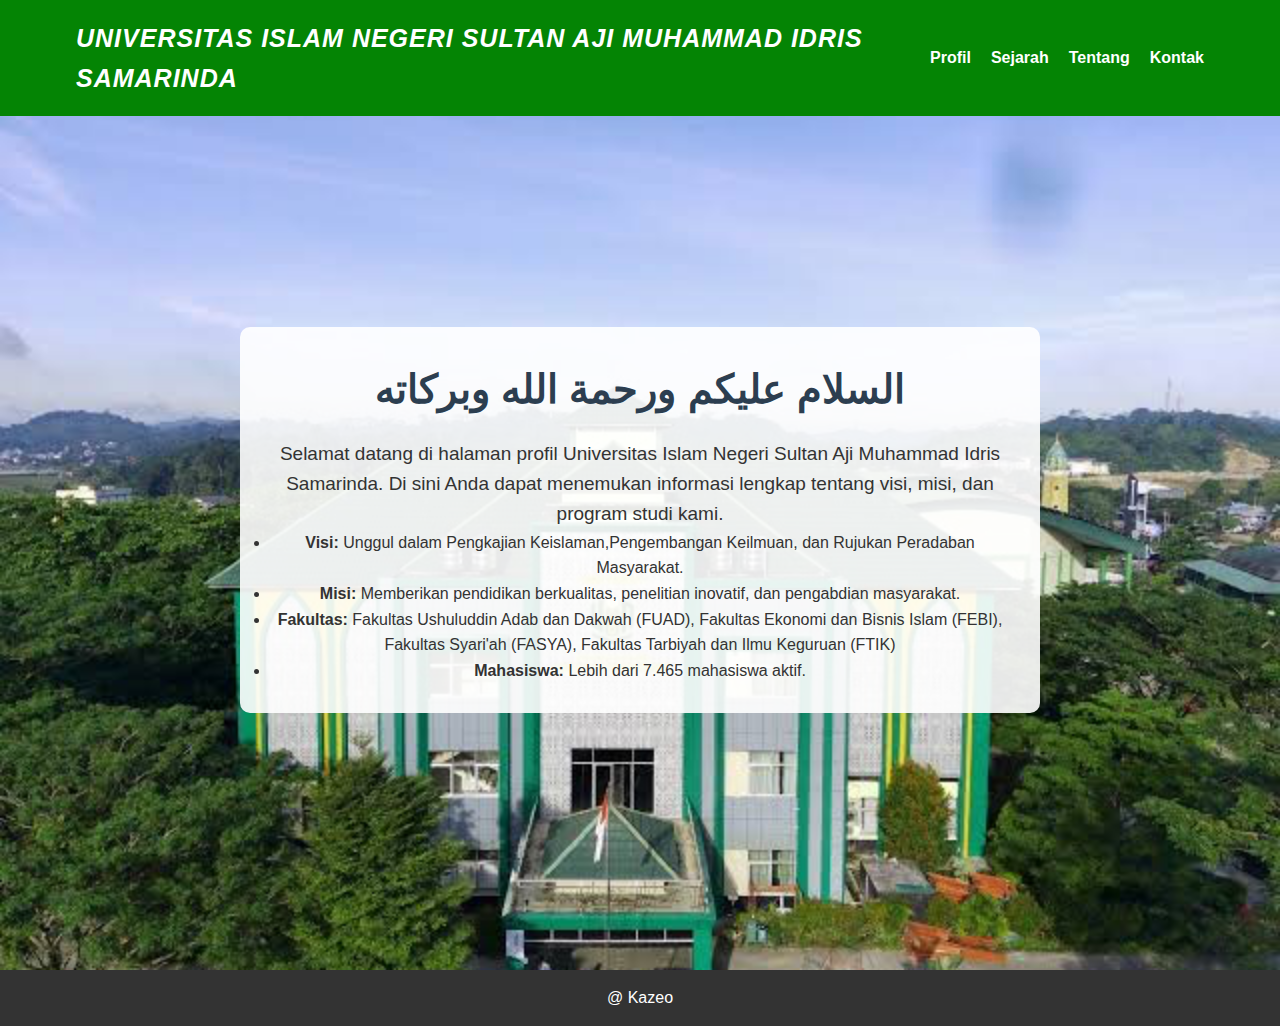
<file: index.html>
<!-- File: profil.html -->
<!DOCTYPE html>
<html lang="id">
  <head>
    <meta charset="UTF-8" />
    <meta name="viewport" content="width=device-width, initial-scale=1.0" />
    <title>Profil</title>
    <link rel="stylesheet" href="style.css" />
  </head>
  <body>
    <header>
      <div class="header-container">
        <h1 class="logo">
          Universitas Islam Negeri Sultan Aji Muhammad Idris Samarinda
        </h1>
        <nav>
          <ul>
            <li><a href="index.html">Profil</a></li>
            <li><a href="Sejarah.html">Sejarah</a></li>
            <li><a href="Tentang-Kampus.html">Tentang</a></li>
            <li><a href="Kontak.html">Kontak</a></li>
          </ul>
        </nav>
      </div>
    </header>
    <main class="background-section">
      <section class="content">
        <h2>السلام عليكم ورحمة الله وبركاته</h2>
        <p>
          Selamat datang di halaman profil Universitas Islam Negeri Sultan Aji
          Muhammad Idris Samarinda. Di sini Anda dapat menemukan informasi
          lengkap tentang visi, misi, dan program studi kami.
        </p>
        
        <ul>
          <li>
            <strong>Visi:</strong> Unggul dalam Pengkajian Keislaman,Pengembangan Keilmuan, dan Rujukan Peradaban Masyarakat.
          </li>
          <li>
            <strong>Misi:</strong> Memberikan pendidikan berkualitas, penelitian
            inovatif, dan pengabdian masyarakat.
          </li>
          <li>
            <strong>Fakultas:</strong> Fakultas Ushuluddin Adab dan Dakwah (FUAD), Fakultas Ekonomi dan Bisnis Islam (FEBI), Fakultas Syari'ah (FASYA), Fakultas Tarbiyah dan Ilmu Keguruan (FTIK)
          </li>
          <li>
            <strong>Mahasiswa:</strong> Lebih dari 7.465 mahasiswa aktif.
          </li>
        </ul>
      </section>
    </main>

    <footer>
      <p>@ Kazeo</p>
    </footer>
  </body>
</html>
</file>
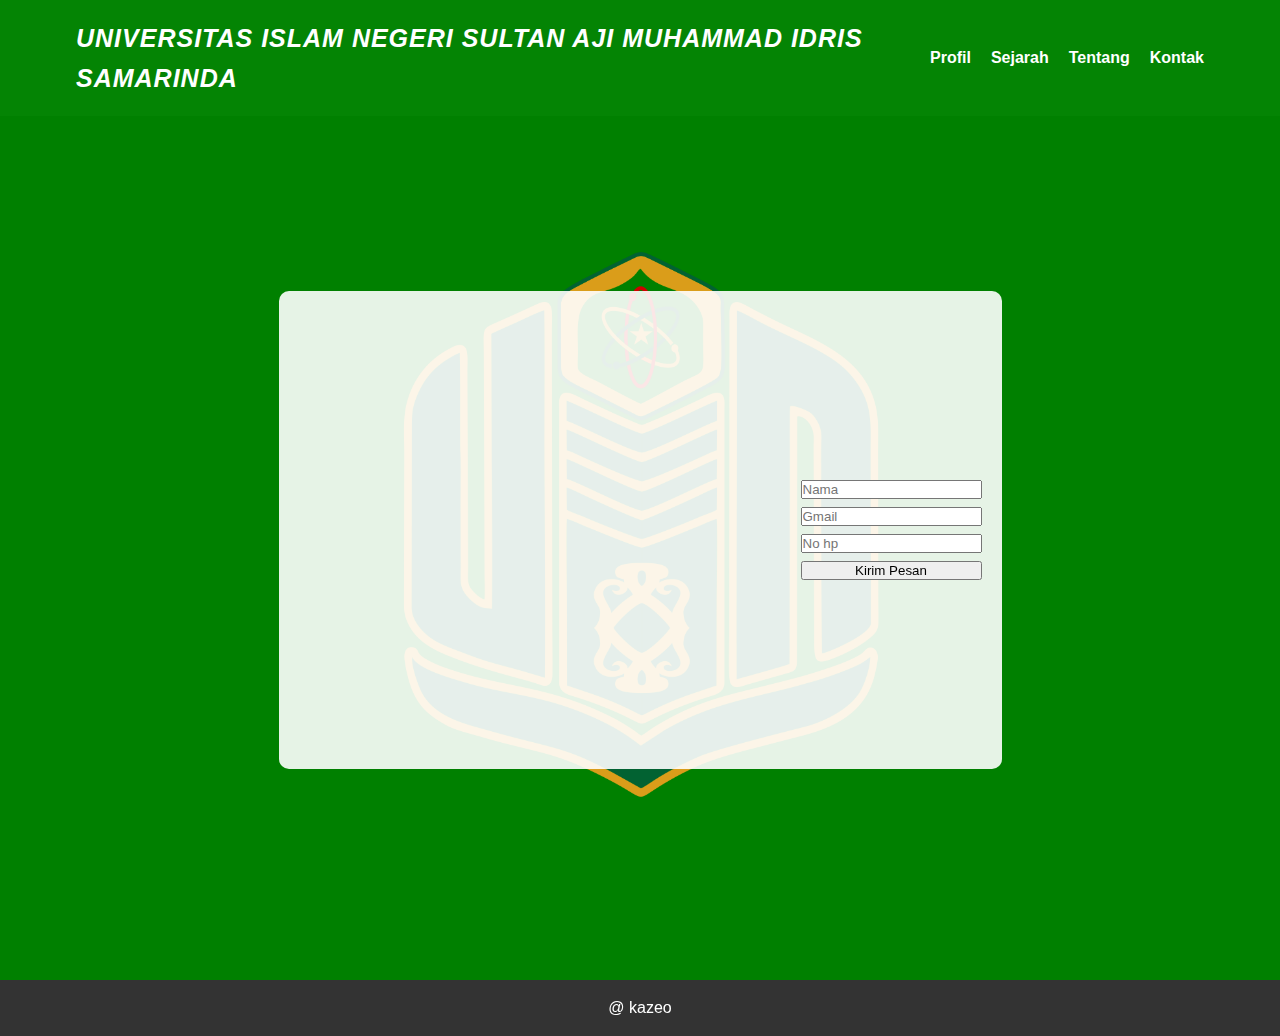
<file: Kontak.html>
<!DOCTYPE html>
<html lang="id">
<head>
    <meta charset="UTF-8">
    <meta name="viewport" content="width=device-width, initial-scale=1.0">
    <title>Kontak</title>
    <link rel="stylesheet" href="style.css" />
</head>
<body>
    <header>
      <div class="header-container">
        <h1 class="logo">
          Universitas Islam Negeri Sultan Aji Muhammad Idris Samarinda
        </h1>
        <nav>
          <ul>
            <li><a href="index.html">Profil</a></li>
            <li><a href="Sejarah.html">Sejarah</a></li>
            <li><a href="Tentang-Kampus.html">Tentang</a></li>
            <li><a href="Kontak.html">Kontak</a></li>
          </ul>
        </nav>
      </div>
    </header>
    <main class="background-kontak">
        <section class="Kontak">
        <div>
            <iframe src="https://www.google.com/maps/embed?pb=!1m18!1m12!1m3!1d255338.7554591904!2d117.00865061640626!3d-0.4972711000000029!2m3!1f0!2f0!3f0!3m2!1i1024!2i768!4f13.1!3m3!1m2!1s0x2df67f0cb989cf81%3A0xc1734f53482871cb!2sUINSI%20Samarinda%20-%20Kampus%20I!5e0!3m2!1sid!2sid!4v1761286650073!5m2!1sid!2sid" width="600" height="450" style="border:0;" allowfullscreen="" loading="lazy" referrerpolicy="no-referrer-when-downgrade"></iframe>
        </div>
        <div class="kontak1">
            <form class="kontak2" action="">
                <input class="input" type="text" placeholder="Nama">
                <input class="input" type="text" placeholder="Gmail">
                <input class="input" type="text" placeholder="No hp">
                <button class="input" type="submit">Kirim Pesan</button>
            </form>
        </div>
        </section>
    </main>
    
    <footer>
      <p>@ kazeo</p>
    </footer>

</body>
</html>
</file>
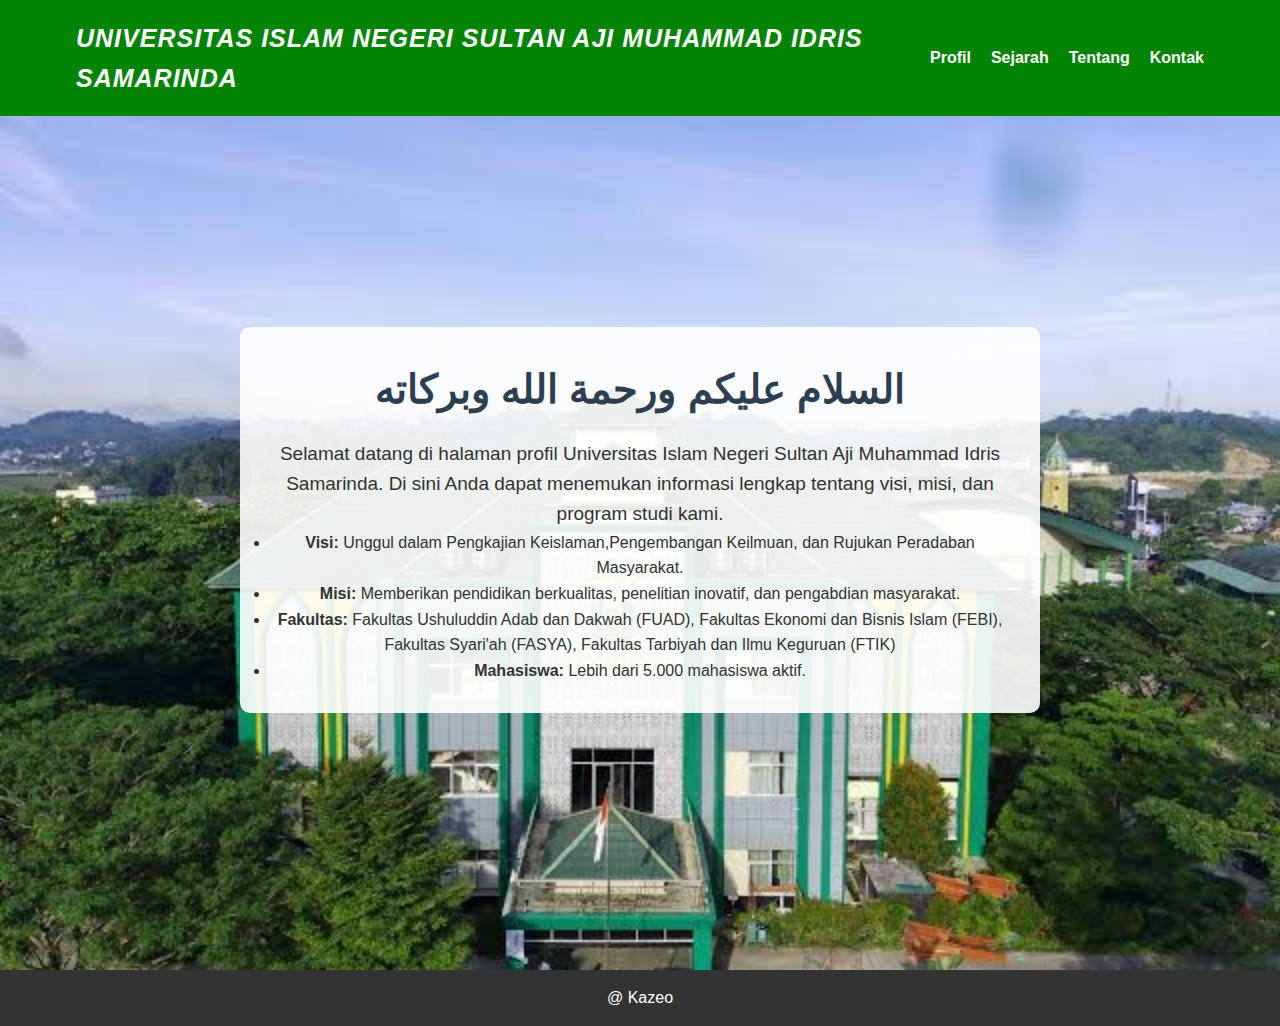
<file: Profil.html>
<!-- File: profil.html -->
<!DOCTYPE html>
<html lang="id">
  <head>
    <meta charset="UTF-8" />
    <meta name="viewport" content="width=device-width, initial-scale=1.0" />
    <title>Profil</title>
    <link rel="stylesheet" href="style.css" />
  </head>
  <body>
    <header>
      <div class="header-container">
        <h1 class="logo">
          Universitas Islam Negeri Sultan Aji Muhammad Idris Samarinda
        </h1>
        <nav>
          <ul>
            <li><a href="Profil.html">Profil</a></li>
            <li><a href="Sejarah.html">Sejarah</a></li>
            <li><a href="Tentang-Kampus.html">Tentang</a></li>
            <li><a href="Kontak.html">Kontak</a></li>
          </ul>
        </nav>
      </div>
    </header>
    <main class="background-section">
      <section class="content">
        <h2>السلام عليكم ورحمة الله وبركاته</h2>
        <p>
          Selamat datang di halaman profil Universitas Islam Negeri Sultan Aji
          Muhammad Idris Samarinda. Di sini Anda dapat menemukan informasi
          lengkap tentang visi, misi, dan program studi kami.
        </p>
        
        <ul>
          <li>
            <strong>Visi:</strong> Unggul dalam Pengkajian Keislaman,Pengembangan Keilmuan, dan Rujukan Peradaban Masyarakat.
          </li>
          <li>
            <strong>Misi:</strong> Memberikan pendidikan berkualitas, penelitian
            inovatif, dan pengabdian masyarakat.
          </li>
          <li>
            <strong>Fakultas:</strong> Fakultas Ushuluddin Adab dan Dakwah (FUAD), Fakultas Ekonomi dan Bisnis Islam (FEBI), Fakultas Syari'ah (FASYA), Fakultas Tarbiyah dan Ilmu Keguruan (FTIK)
          </li>
          <li>
            <strong>Mahasiswa:</strong> Lebih dari 5.000 mahasiswa aktif.
          </li>
        </ul>
      </section>
    </main>

    <footer>
      <p>@ Kazeo</p>
    </footer>
  </body>
</html>
</file>
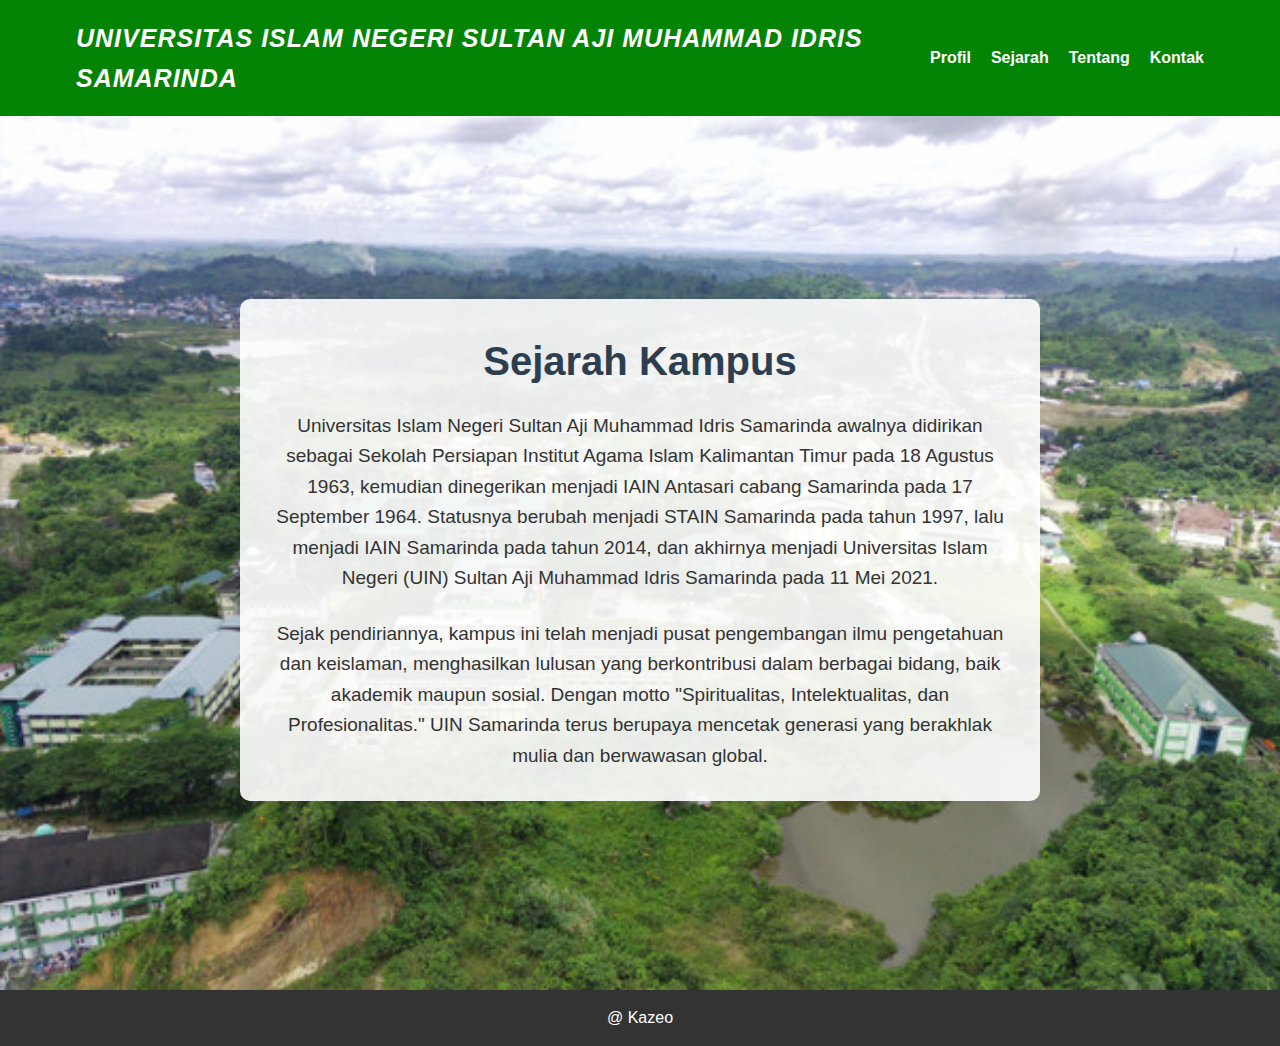
<file: Sejarah.html>
<!DOCTYPE html>
<html lang="id">
<head>
    <meta charset="UTF-8">
    <meta name="viewport" content="width=device-width, initial-scale=1.0">
    <title>Sejarah</title>
    <link rel="stylesheet" href="style.css" />
</head>
<body>
    <header>
      <div class="header-container">
        <h1 class="logo">
          Universitas Islam Negeri Sultan Aji Muhammad Idris Samarinda
        </h1>
        <nav>
          <ul>
            <li><a href="index.html">Profil</a></li>
            <li><a href="Sejarah.html">Sejarah</a></li>
            <li><a href="Tentang-Kampus.html">Tentang</a></li>
            <li><a href="Kontak.html">Kontak</a></li>
          </ul>
        </nav>
      </div>
    </header>
    <main class="background-sejarah">
        <section class="content">
            <h2>Sejarah Kampus</h2>
            <p>Universitas Islam Negeri Sultan Aji Muhammad Idris Samarinda awalnya didirikan sebagai Sekolah Persiapan Institut Agama Islam Kalimantan Timur pada 18 Agustus 1963, kemudian dinegerikan menjadi IAIN Antasari cabang Samarinda pada 17 September 1964. Statusnya berubah menjadi STAIN Samarinda pada tahun 1997, lalu menjadi IAIN Samarinda pada tahun 2014, dan akhirnya menjadi Universitas Islam Negeri (UIN) Sultan Aji Muhammad Idris Samarinda pada 11 Mei 2021.</p>
            <br>
            <p>Sejak pendiriannya, kampus ini telah menjadi pusat pengembangan ilmu pengetahuan dan keislaman, menghasilkan lulusan yang berkontribusi dalam berbagai bidang, baik akademik maupun sosial. Dengan motto "Spiritualitas, Intelektualitas, dan Profesionalitas." UIN Samarinda terus berupaya mencetak generasi yang berakhlak mulia dan berwawasan global.</p>
            
        </section>
    </main>
    
     <footer>
      <p>@ Kazeo</p>
    </footer>
</body>
</html>
</file>
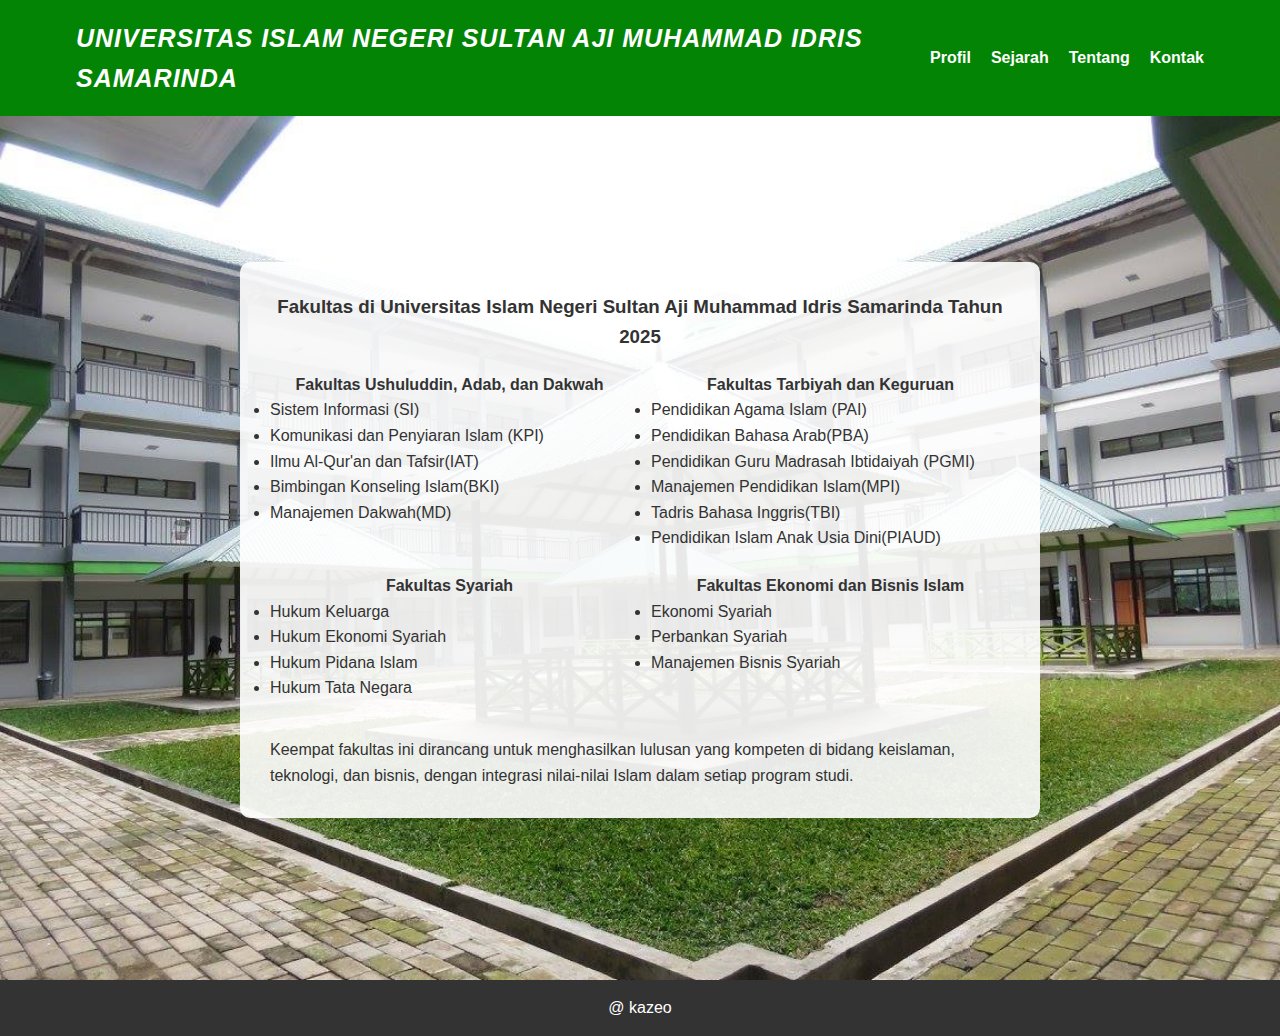
<file: Tentang-Kampus.html>
<!DOCTYPE html>
<html lang="id">
<head>
    <meta charset="UTF-8">
    <meta name="viewport" content="width=device-width, initial-scale=1.0">
    <title>Tentang Kampus</title>
    <link rel="stylesheet" href="style.css" />
</head>
<body>
<header>
      <div class="header-container">
        <h1 class="logo">
          Universitas Islam Negeri Sultan Aji Muhammad Idris Samarinda
        </h1>
        <nav>
          <ul>
            <li><a href="Profil.html">Profil</a></li>
            <li><a href="Sejarah.html">Sejarah</a></li>
            <li><a href="Tentang-Kampus.html">Tentang</a></li>
            <li><a href="Kontak.html">Kontak</a></li>
          </ul>
        </nav>
      </div>
    </header>
    <main class="background-Tentang">
        <section class="contentt">
            <h3>Fakultas di Universitas Islam Negeri Sultan Aji Muhammad Idris Samarinda Tahun 2025</h3>

            <div class="faculty-container">
                <div class="Fuad">
                    <h4>Fakultas Ushuluddin, Adab, dan Dakwah</h4>
                    <ul>
                        <li>Sistem Informasi (SI)</li>
                        <li>Komunikasi dan Penyiaran Islam (KPI)</li>
                        <li>Ilmu Al-Qur'an dan Tafsir(IAT)</li>
                        <li>Bimbingan Konseling Islam(BKI)</li>
                        <li>Manajemen Dakwah(MD)</li>
                    </ul>
                </div>
                <div class="Ftik">
                    <h4>Fakultas Tarbiyah dan Keguruan</h4>
                    <ul>
                        <li>Pendidikan Agama Islam (PAI)</li>
                        <li>Pendidikan Bahasa Arab(PBA)</li>
                        <li>Pendidikan Guru Madrasah Ibtidaiyah (PGMI)</li>
                        <li>Manajemen Pendidikan Islam(MPI)</li>
                        <li>Tadris Bahasa Inggris(TBI)</li>
                        <li>Pendidikan Islam Anak Usia Dini(PIAUD)</li>
                    </ul>
                </div>
                <div class="Fasya">
                    <h4>Fakultas Syariah</h4>
                    <ul>
                        <li>Hukum Keluarga</li>
                        <li>Hukum Ekonomi Syariah</li>
                        <li>Hukum Pidana Islam</li>
                        <li>Hukum Tata Negara</li>
                    </ul>
                </div>
                <div class="Febi">
                    <h4>Fakultas Ekonomi dan Bisnis Islam</h4>
                    <ul>
                        <li>Ekonomi Syariah</li>
                        <li>Perbankan Syariah</li>
                        <li>Manajemen Bisnis Syariah</li>
                    </ul>
                </div>
            </div>
            <p>Keempat fakultas ini dirancang untuk menghasilkan lulusan yang kompeten di bidang keislaman, teknologi, dan bisnis, dengan integrasi nilai-nilai Islam dalam setiap program studi.</p>
        </section>
    </main>

    <footer>
      <p>@ kazeo</p>
    </footer>

</body>
</html>
</file>
<file: style.css>
* {
    margin: 0;
    padding: 0;
    box-sizing: border-box;
}

body {
    font-family: "'Arial", sans-serif;
    line-height: 1.6;
    color: #333;
}

/* Header styling */
header {
    background-color: rgb(4, 132, 4); 
    padding: 18px;
    position: fixed;
    width: 100%;
    top: 0;
}

.header-container {
    max-width: 1200px;
    margin: 0 auto;
    display: flex;
    justify-content: space-between;
    align-items: center;
    padding: 0 36px;
}

.logo {
    font-size: 25px;
    color: #fff;
    font-weight: bold;
    font-style: italic;
    text-transform: uppercase;
    letter-spacing: 1px;
}

nav ul {
    list-style: none;
    display: flex;
}

nav ul li {
    margin-left: 0;
}

nav ul li a {
    color: #fff;
    text-decoration: none;
    font-weight: bold;
}

nav ul li a:hover {
    color: rgb(17, 17, 17); 
}

.background-section {
    min-height: 100vh; /* gambar Full layar */
    background-image: url('bg.png'); 
    background-size: cover;
    background-position: center;
    display: flex;
    justify-content: center;
    align-items: center;
    margin-top: 70px;
}
    
nav ul li a {
    list-style-type: disc;
    padding-left: 20px;
    text-align: left;
}


/* Konten utama */
.content {
    background-color: rgba(255, 255, 255, 0.9) ; /* Semi-transparan untuk readability di atas background */
    padding: 30px;
    border-radius: 20px;
    max-width: 800px;
    text-align: center;
}

.content h2 {
    font-size: 40px;
    margin-bottom: 16px;
    color: #2c3e50;
}

.content p {
    font-size: 19px;
}

/* Footer */
footer {
    background-color: #333333;
    color: white;
    text-align: center;
    padding: 15px;
}

/* css sejarah */
.background-sejarah {
    min-height: 100vh; /* Full viewport height */
    background-image: url("bg2.jpeg"); /* Ganti dengan URL gambar kampus Anda */
    background-size: cover;
    background-position: center;
    display: flex;
    align-items: center;
    padding-top: 80px; /* Ruang untuk header fixed */
    padding-bottom: 60px; /* Ruang untuk footer */
    justify-content: center;
    margin-top: 90px;
}

.content {
    background-color: rgba(255, 255, 255, 0.9); /* Semi-transparan untuk readability di atas background */
    padding: 30px;
    border-radius: 10px;
    max-width: 800px;
}

.content h2 {
    font-size: 40px;
    margin-bottom: 18px;
    color: #2c3e50;
    text-align: center;
}

.content p {
    text-align: center;
}

/* css tentang */
.faculty-container {
    display: grid;
    grid-template-columns: repeat(auto-fit, minmax(250px, 1fr));
    gap: 22px;
    margin-bottom: 36px;
    margin-top: 20px;
}

.background-Tentang {
    min-height: 100vh; /* Full viewport height */
    background-image: url("bgTentang.jpg"); /* Ganti dengan URL gambar kampus Anda */
    background-size: cover;
    display: flex;
    align-items: center;
    padding-top: 80px; /* Ruang untuk header fixed */
    padding-bottom: 60px; /* Ruang untuk footer */
    justify-content: center;
    margin-top: 80px;
}

.contentt {
    background-color: rgba(255, 255, 255, 0.9); /* Semi-transparan untuk readability di atas background */
    padding: 30px;
    border-radius: 10px;
    max-width: 800px;
}

.contentt h3 {
    text-align: center;
}

.contentt h4 {
    text-align: center;
}

/* kontak css */
.background-kontak {
    min-height: 100vh; /* gambar Full layar */
    background-color: green;
    background-image: url('bgprofil.png'); 
    background-size: 42%;
    background-position: center;
    background-repeat: no-repeat;
    display: flex;
    justify-content: center;
    align-items: center;
    margin-top: 80px;
}

iframe {
    padding: 20px;
    max-width: 500px;
}

.kontak2 {
    display: grid;
    justify-content: center;
    gap: 8px;
    align-items: center;
    padding: 10px;
}

.Kontak {
    display: flex;
    gap: 2px;
    background-color:  rgba(255, 255, 255, 0.9);
    padding: 10px;
    border-radius: 10px;
}

.kontak1 {
    align-self: center;
}

/* Responsif untuk mobile */
@media (max-width: 768px) {
    .header-container {
        flex-direction: column;
        text-align: center;
    }

    .content {
        margin-top: 150px;
    }

    .contentt {
        margin-top: 180px;
        padding: 40px;
    }

    nav ul {
        margin-top: 18px;
    }

    nav ul li {
        margin: 0 18px;
    }

    .Kontak {
        display: grid;
        margin-top: 150px;
    }

    iframe {
        max-width: 300px;
        
    }
}
</file>
